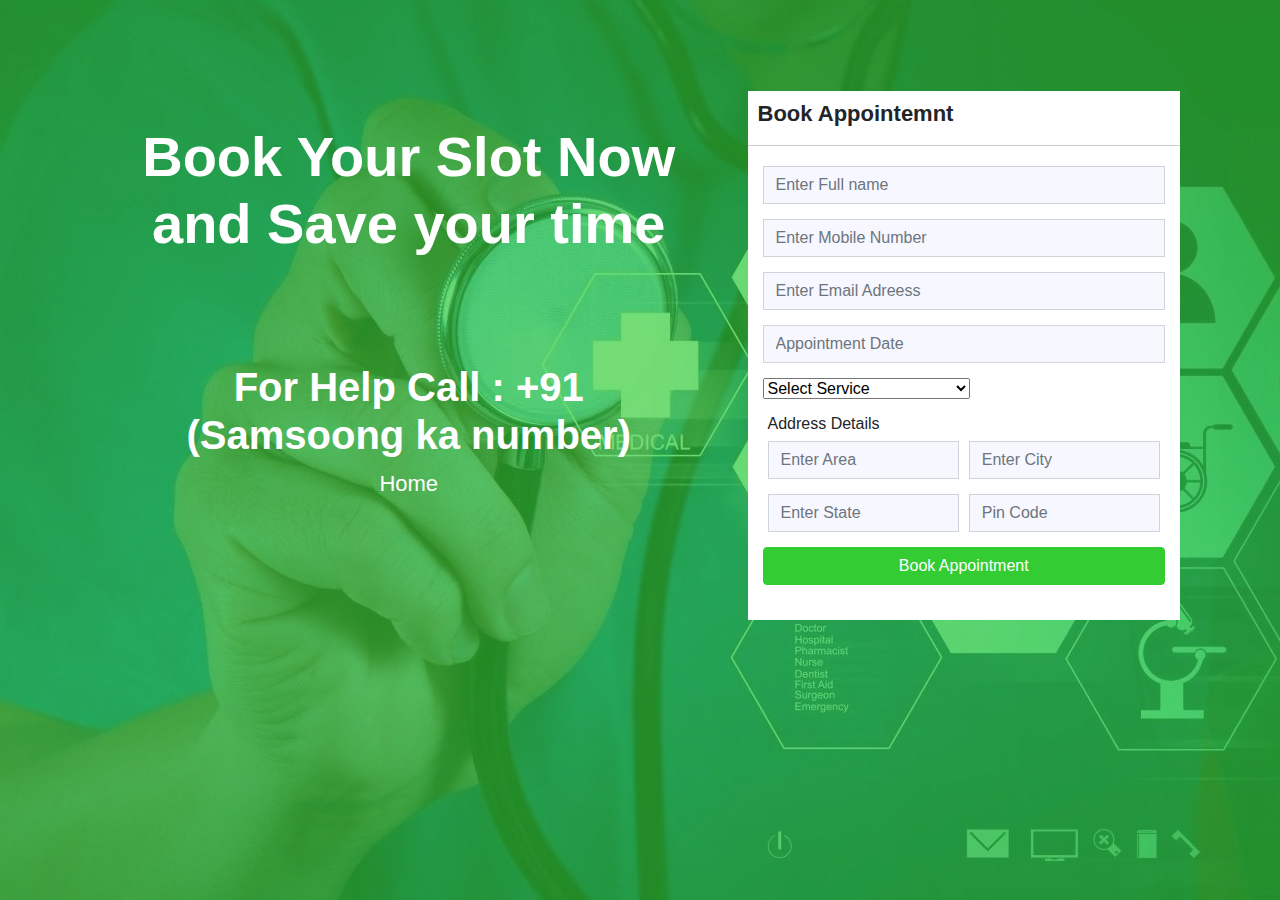
<file: index2.html>
<!doctype html>
<html lang="en">
  <head>
    
    <meta charset="utf-8">
    <meta name="viewport" content="width=device-width, initial-scale=1, shrink-to-fit=no">
    <link rel="stylesheet" href="assets/css/bootstrap.min.css">
    <link rel="stylesheet" href="assets/css/datepicker.css">
    <link rel="stylesheet" href="assets/css/style.css">
  </head>

    <body>
      <div class="inner-layer">
          <div class="container">
            <div class="row no-margin">
                <div class="col-sm-7">
                    <div class="content">
                        <h1>Book Your Slot Now and Save your time</h1>
                        <p> <br><br>
                        </p>
                        <h2>For Help Call : +91 (Samsoong ka number)</h2>
                        <a href="index.html">Home</a>
                    </div>
                </div>
                <div class="col-sm-5">
                    <div class="form-data">
                        <div class="form-head">
                            <h2>Book Appointemnt</h2>
                        </div>
                        <div class="form-body">
                          <form method="post" autocomplete="off" name="google-sheet">
                            <div class="row form-row">
                              <input type="text" name="Name" placeholder="Enter Full name" class="form-control" value="" required="">
                            </div>
                            <div class="row form-row">
                              <input type="number" name="Mobile Number" placeholder="Enter Mobile Number" class="form-control" value="" required="">
                            </div>
                             <div class="row form-row">
                              <input type="text" name="E-mail" placeholder="Enter Email Adreess" class="form-control">
                            </div>
                           <div class="row form-row">
                              <input id="dat" type="text" name="Appointemnt Date" placeholder="Appointment Date" class="form-control" value="" required="">
                            </div>
                           
                            
                            <div class="row form-row">
                              <select id="Appointment For" name="Service" required=""> 
                               <option value="Appointment For">Select Service</option>
                               <option value="AMBULANCE SERVICES">AMBULANCE SERVICES</option>
                               <option value="CT SCAN">CT SCAN</option>
                               <option value="3D/4D SONOGRAPHY">3D/4D SONOGRAPHY</option>
                               <option value="X-RAY">X-RAY</option>
                               <option value="DENTAL SERVICES">DENTAL SERVICES</option>
                               <option value="PATHLAB SERVICES">PATHLAB SERVICES</option>
                               <option value="VACCINATION">VACCINATION</option>
                               <option value="NEURO LAB">NEURO LAB</option>
                              </select>
                            </div>
                            
                            <h6>Address Details</h6>

                             <div class="row form-row">
                                <div class="col-sm-6">
                                   <input type="text" name="Area" placeholder="Enter Area" class="form-control" value="" required="">
                                </div>
                                <div class="col-sm-6">
                                   <input type="text" name="City" placeholder="Enter City" class="form-control" value="" required="">
                                </div>
                            </div>
                             <div class="row form-row">
                                <div class="col-sm-6">
                                   <input type="text" name="State" placeholder="Enter State" class="form-control" value="" required="">
                                </div>
                                <div class="col-sm-6">
                                   <input type="text" name="Pin Code" placeholder="Pin Code" class="form-control" value="" required="">
                                </div>
                            </div>

                             <div class="row form-row">
                               <button class="btn btn-success btn-appointment">
                                 Book Appointment
                               </button>
                               
                            </div>
                            </form>

                        </div>
                    </div>
                </div>
            </div>
          </div>
      </div>

      <script>
        const scriptURL = 'https://script.google.com/macros/s/AKfycbwradUhFlFlQWV16dh6ZBXpXamZqaTH9eC158NjDFn4i14opUw/exec'
        const form = document.forms['google-sheet']
      
        form.addEventListener('submit', e => {
          e.preventDefault()
          fetch(scriptURL, { method: 'POST', body: new FormData(form)})
            .then(response => alert("Thanks for Appointment! We Will Contact You Soon..."))
            .catch(error => console.error('Error!', error.message))
        })
      </script>
      
    </body>
  
    
    <script src="assets/js/jquery-3.3.1.min.js"></script>
    <script src="assets/js/popper.min.js"></script>
    <script src="assets/js/bootstrap.min.js"></script>
    <script src="assets/js/bootstrap-datepicker.js"></script>

    <script>
      $(document).ready(function(){
          $("#dat").datepicker();
      })
    </script>
  </body>
</html>
</file>
<file: assets/css/datepicker.css>
.datepicker {
top: 0;
left: 0;
padding: 4px;
margin-top: 1px;
-webkit-border-radius: 4px;
-moz-border-radius: 4px;
border-radius: 4px;

}
.datepicker:before {
content: '';
display: inline-block;
border-left: 7px solid transparent;
border-right: 7px solid transparent;
border-bottom: 7px solid #ccc;
border-bottom-color: rgba(0, 0, 0, 0.2);
position: absolute;
top: -7px;
left: 6px;
}
.datepicker:after {
content: '';
display: inline-block;
border-left: 6px solid transparent;
border-right: 6px solid transparent;
border-bottom: 6px solid #ffffff;
position: absolute;
top: -6px;
left: 7px;
}
.datepicker > div {
display: none;
}
.datepicker table {
width: 100%;
margin: 0;
}
.datepicker td, .datepicker th {
text-align: center;
width: 20px;
height: 20px;
-webkit-border-radius: 4px;
-moz-border-radius: 4px;
border-radius: 4px;
}
.datepicker td.day:hover {
background: #eeeeee;
cursor: pointer;
}
.datepicker td.old, .datepicker td.new {
color: #999999;
}
.datepicker td.active, .datepicker td.active:hover {
background-color: #006dcc;
background-image: -moz-linear-gradient(top, #0088cc, #0044cc);
background-image: -ms-linear-gradient(top, #0088cc, #0044cc);
background-image: -webkit-gradient(linear, 0 0, 0 100%, from(#0088cc), to(#0044cc));
background-image: -webkit-linear-gradient(top, #0088cc, #0044cc);
background-image: -o-linear-gradient(top, #0088cc, #0044cc);
background-image: linear-gradient(top, #0088cc, #0044cc);
background-repeat: repeat-x;
filter: progid:DXImageTransform.Microsoft.gradient(startColorstr='#0088cc', endColorstr='#0044cc', GradientType=0);
border-color: #0044cc #0044cc #002a80;
border-color: rgba(0, 0, 0, 0.1) rgba(0, 0, 0, 0.1) rgba(0, 0, 0, 0.25);
filter: progid:DXImageTransform.Microsoft.gradient(enabled = false);
color: #fff;
text-shadow: 0 -1px 0 rgba(0, 0, 0, 0.25);
}
.datepicker td.active:hover,
.datepicker td.active:hover:hover,
.datepicker td.active:active,
.datepicker td.active:hover:active,
.datepicker td.active.active,
.datepicker td.active:hover.active,
.datepicker td.active.disabled,
.datepicker td.active:hover.disabled,
.datepicker td.active[disabled],
.datepicker td.active:hover[disabled] {
background-color: #0044cc;
}
.datepicker td.active:active,
.datepicker td.active:hover:active,
.datepicker td.active.active,
.datepicker td.active:hover.active {
background-color: #003399 \9;
}
.datepicker td span {
display: block;
width: 47px;
height: 54px;
line-height: 54px;
float: left;
margin: 2px;
cursor: pointer;
-webkit-border-radius: 4px;
-moz-border-radius: 4px;
border-radius: 4px;
}
.datepicker td span:hover {
background: #eeeeee;
}
.datepicker td span.active {
background-color: #006dcc;
background-image: -moz-linear-gradient(top, #0088cc, #0044cc);
background-image: -ms-linear-gradient(top, #0088cc, #0044cc);
background-image: -webkit-gradient(linear, 0 0, 0 100%, from(#0088cc), to(#0044cc));
background-image: -webkit-linear-gradient(top, #0088cc, #0044cc);
background-image: -o-linear-gradient(top, #0088cc, #0044cc);
background-image: linear-gradient(top, #0088cc, #0044cc);
background-repeat: repeat-x;
filter: progid:DXImageTransform.Microsoft.gradient(startColorstr='#0088cc', endColorstr='#0044cc', GradientType=0);
border-color: #0044cc #0044cc #002a80;
border-color: rgba(0, 0, 0, 0.1) rgba(0, 0, 0, 0.1) rgba(0, 0, 0, 0.25);
filter: progid:DXImageTransform.Microsoft.gradient(enabled = false);
color: #fff;
text-shadow: 0 -1px 0 rgba(0, 0, 0, 0.25);
}
.datepicker td span.active:hover,
.datepicker td span.active:active,
.datepicker td span.active.active,
.datepicker td span.active.disabled,
.datepicker td span.active[disabled] {
background-color: #0044cc;
}
.datepicker td span.active:active, .datepicker td span.active.active {
background-color: #003399 \9;
}
.datepicker td span.old {
color: #999999;
}
.datepicker th.switch {
width: 145px;
}
.datepicker thead tr:first-child th {
cursor: pointer;
}
.datepicker thead tr:first-child th:hover {
background: #eeeeee;
}
.input-append.date .add-on i, .input-prepend.date .add-on i {
display: block;
cursor: pointer;
width: 16px;
height: 16px;
}
.dropdown-menu.datepicker { max-width:220px }
</file>
<file: assets/css/style.css>
body{
	width: 100%;
	height:100%;
	overflow: hidden;
	background-image: url(../images/background.jpg);
}
.inner-layer{
	position: absolute;
	width: 100%;
	height:100%;
	background-color: #33cc33ab;
	overflow: auto;
}
.form-data{
	margin-top: 21%;
	background-color: #FFF;
	
}
.form-body{
	padding: 20px;
}
.form-head{
	padding: 10px;
	border-bottom: 1px solid #CCC;
}
.form-head h2{
	font-size: 22px;
	font-weight: 600;
}
.no-margin{
	margin: 0px;
}

.form-row{
	margin-bottom: 15px;
}
.form-control{
	background-color: #f7f7ff;
	border-radius: 0px;

}
.form-control:focus{
	box-shadow: none;
	border: 3px solid #33cc33;
}
.btn-appointment{
	background-color: #33cc33 !important;
	border-color: #33cc33 !important;
	width: 100%;
}
.content{
	margin-top: 15%;
	text-align: center;
	color: rgb(255, 255, 255);
	padding: 30px;
}
.content h1{
	font-weight: 600;
	font-size: 3.5rem;
}
.content h2{
	font-weight: 600;
	font-size:2.5rem;
	margin-top: 20px;
}
.content p{
	font-size: 22px;
	margin-top: 20px;
}
.content a{
	font-size: 22px;
	margin-top: 20px;
	color:rgb(255, 255, 255)
}

.datepicker td, .datepicker th{
	padding: 5px;
}
.dropdown-menu.datepicker{
	max-width: 300px !important;
}


@media screen and (max-width: 976px){
	
}
</file>
